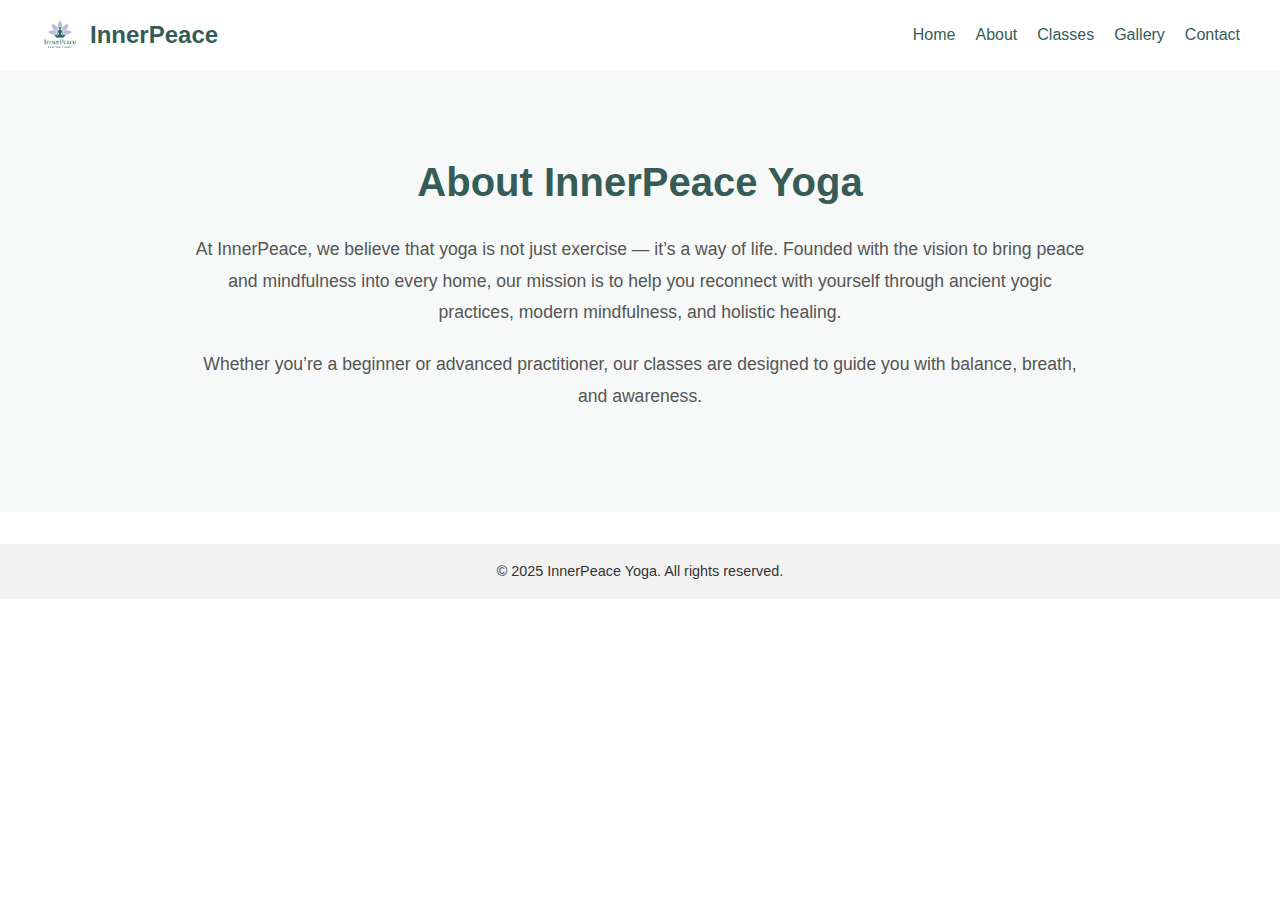
<file: about.html>
<!DOCTYPE html>
<html lang="en">
<head>
  <meta charset="UTF-8">
  <meta name="viewport" content="width=device-width, initial-scale=1.0">
  <title>About – InnerPeace Yoga</title>
  <link rel="stylesheet" href="css/style.css">
  <link rel="stylesheet" href="css/responsive.css">
</head>
<body>

  <!-- Reuse the same navbar here -->
  <header class="main-header">
    <nav class="navbar">
      <div class="logo">
        <img src="images/logo.png" alt="InnerPeace Logo" />
        <span>InnerPeace</span>
      </div>
      <ul class="nav-links">
        <li><a href="index.html">Home</a></li>
        <li><a href="about.html" class="active">About</a></li>
        <li><a href="classes.html">Classes</a></li>
        <li><a href="gallery.html">Gallery</a></li>
        <li><a href="contact.html">Contact</a></li>
      </ul>
    </nav>
  </header>

  <!-- About Section -->
  <section class="about">
    <div class="container">
      <h1>About InnerPeace Yoga</h1>
      <p>
        At InnerPeace, we believe that yoga is not just exercise — it’s a way of life.
        Founded with the vision to bring peace and mindfulness into every home,
        our mission is to help you reconnect with yourself through ancient yogic practices,
        modern mindfulness, and holistic healing.
      </p>
      <p>
        Whether you’re a beginner or advanced practitioner, our classes are designed
        to guide you with balance, breath, and awareness.
      </p>
    </div>
  </section>
  <footer>
  <p>&copy; 2025 InnerPeace Yoga. All rights reserved.</p>
</footer>


</body>
</html>
</file>
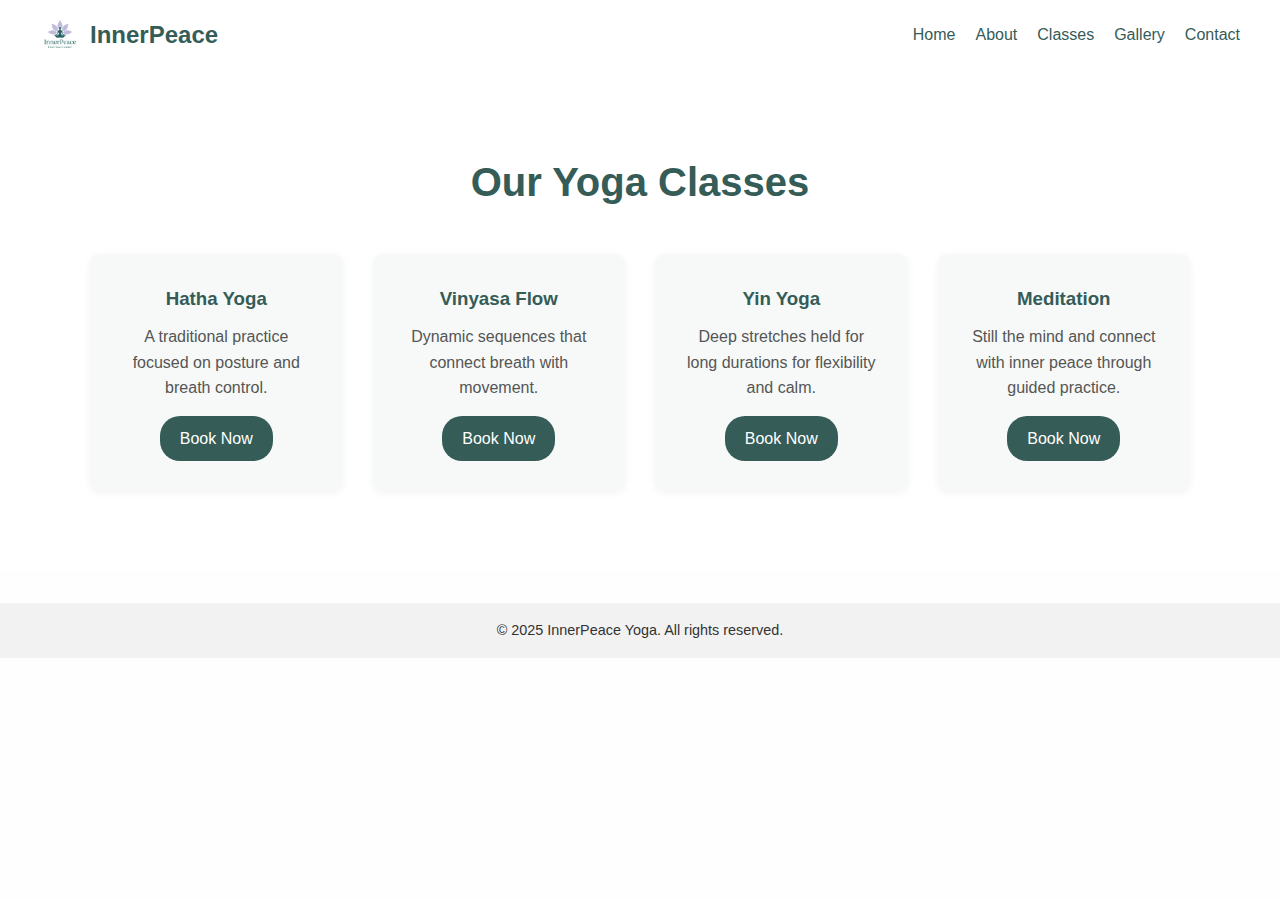
<file: classes.html>
<!DOCTYPE html>
<html lang="en">
<head>
  <meta charset="UTF-8">
  <meta name="viewport" content="width=device-width, initial-scale=1.0">
  <title>Classes – InnerPeace Yoga</title>
  <link rel="stylesheet" href="css/style.css">
  <link rel="stylesheet" href="css/responsive.css">
</head>
<body>

  <!-- Navbar -->
  <header class="main-header">
    <nav class="navbar">
      <div class="logo">
        <img src="images/logo.png" alt="InnerPeace Logo" />
        <span>InnerPeace</span>
      </div>
      <ul class="nav-links">
        <li><a href="index.html">Home</a></li>
        <li><a href="about.html">About</a></li>
        <li><a href="classes.html" class="active">Classes</a></li>
        <li><a href="gallery.html">Gallery</a></li>
        <li><a href="contact.html">Contact</a></li>
      </ul>
    </nav>
  </header>

  <!-- Classes Section -->
  <section class="classes">
    <div class="container">
      <h1>Our Yoga Classes</h1>
      <div class="class-grid">
        <div class="class-card">
          <h3>Hatha Yoga</h3>
          <p>A traditional practice focused on posture and breath control.</p>
          <a href="#" class="btn">Book Now</a>
        </div>
        <div class="class-card">
          <h3>Vinyasa Flow</h3>
          <p>Dynamic sequences that connect breath with movement.</p>
          <a href="#" class="btn">Book Now</a>
        </div>
        <div class="class-card">
          <h3>Yin Yoga</h3>
          <p>Deep stretches held for long durations for flexibility and calm.</p>
          <a href="#" class="btn">Book Now</a>
        </div>
        <div class="class-card">
          <h3>Meditation</h3>
          <p>Still the mind and connect with inner peace through guided practice.</p>
          <a href="#" class="btn">Book Now</a>
        </div>
      </div>
    </div>
  </section>
  <footer>
  <p>&copy; 2025 InnerPeace Yoga. All rights reserved.</p>
</footer>


</body>
</html>
</file>
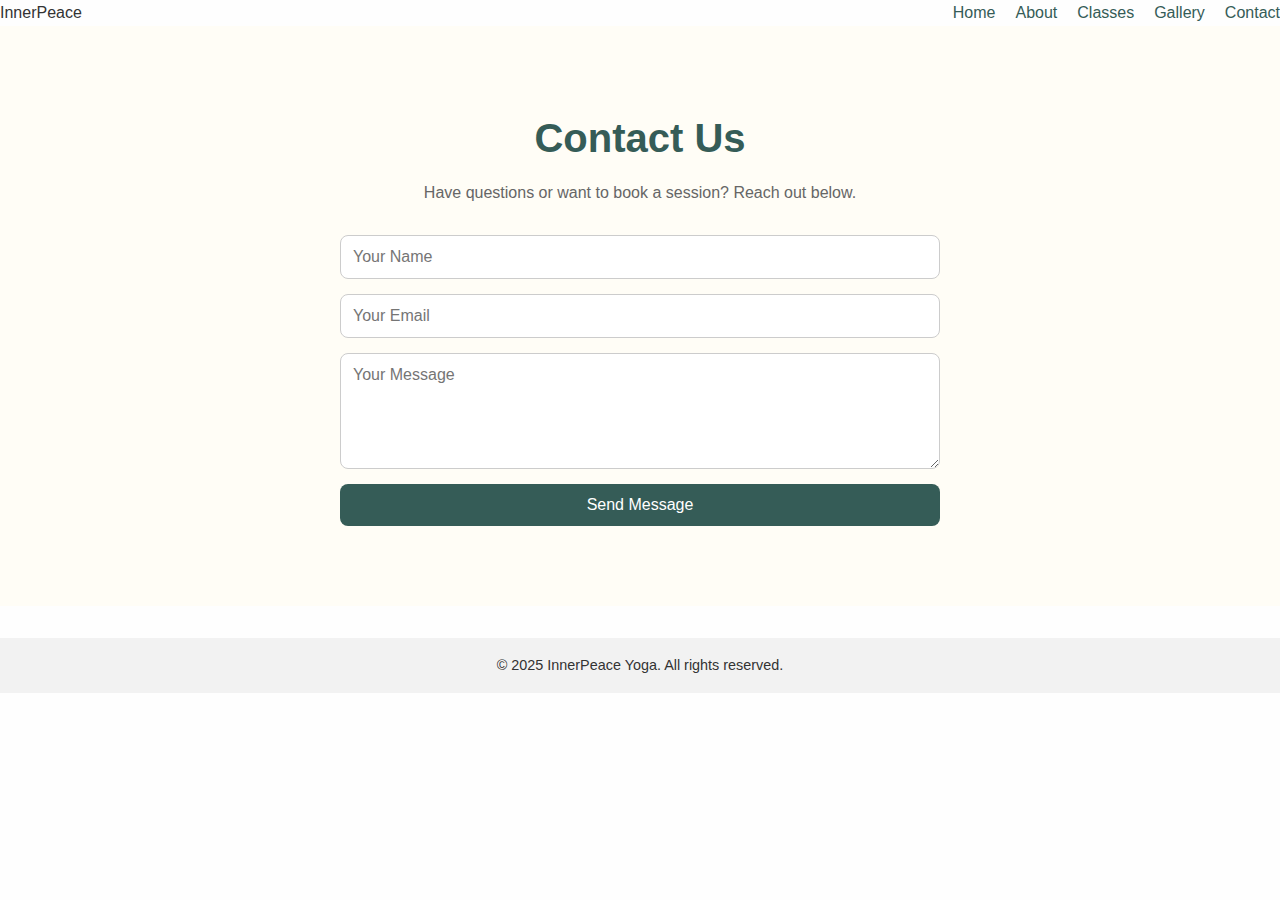
<file: contact.html>
<!DOCTYPE html>
<html lang="en">
<head>
  <meta charset="UTF-8" />
  <meta name="viewport" content="width=device-width, initial-scale=1.0" />
  <title>Contact | InnerPeace</title>
  <link rel="stylesheet" href="css/style.css" />
  <link rel="stylesheet" href="css/responsive.css">
</head>
<body>

  <!-- Navigation -->
  <header>
    <nav class="navbar">
      <div class="logo">InnerPeace</div>
      <ul class="nav-links">
        <li><a href="index.html">Home</a></li>
        <li><a href="about.html">About</a></li>
        <li><a href="classes.html">Classes</a></li>
        <li><a href="gallery.html">Gallery</a></li>
        <li><a href="contact.html" class="active">Contact</a></li>
      </ul>
    </nav>
  </header>

  <!-- Contact Section -->
  <section class="contact">
    <div class="container">
      <h1>Contact Us</h1>
      <p>Have questions or want to book a session? Reach out below.</p>
      <form id="contactForm">
        <input type="text" placeholder="Your Name" required />
        <input type="email" placeholder="Your Email" required />
        <textarea placeholder="Your Message" rows="5" required></textarea>
        <button type="submit">Send Message</button>
      </form>
    </div>
  </section>
  <footer>
  <p>&copy; 2025 InnerPeace Yoga. All rights reserved.</p>
</footer>

    <script src="js/script.js"></script>

</body>
</html>
</file>
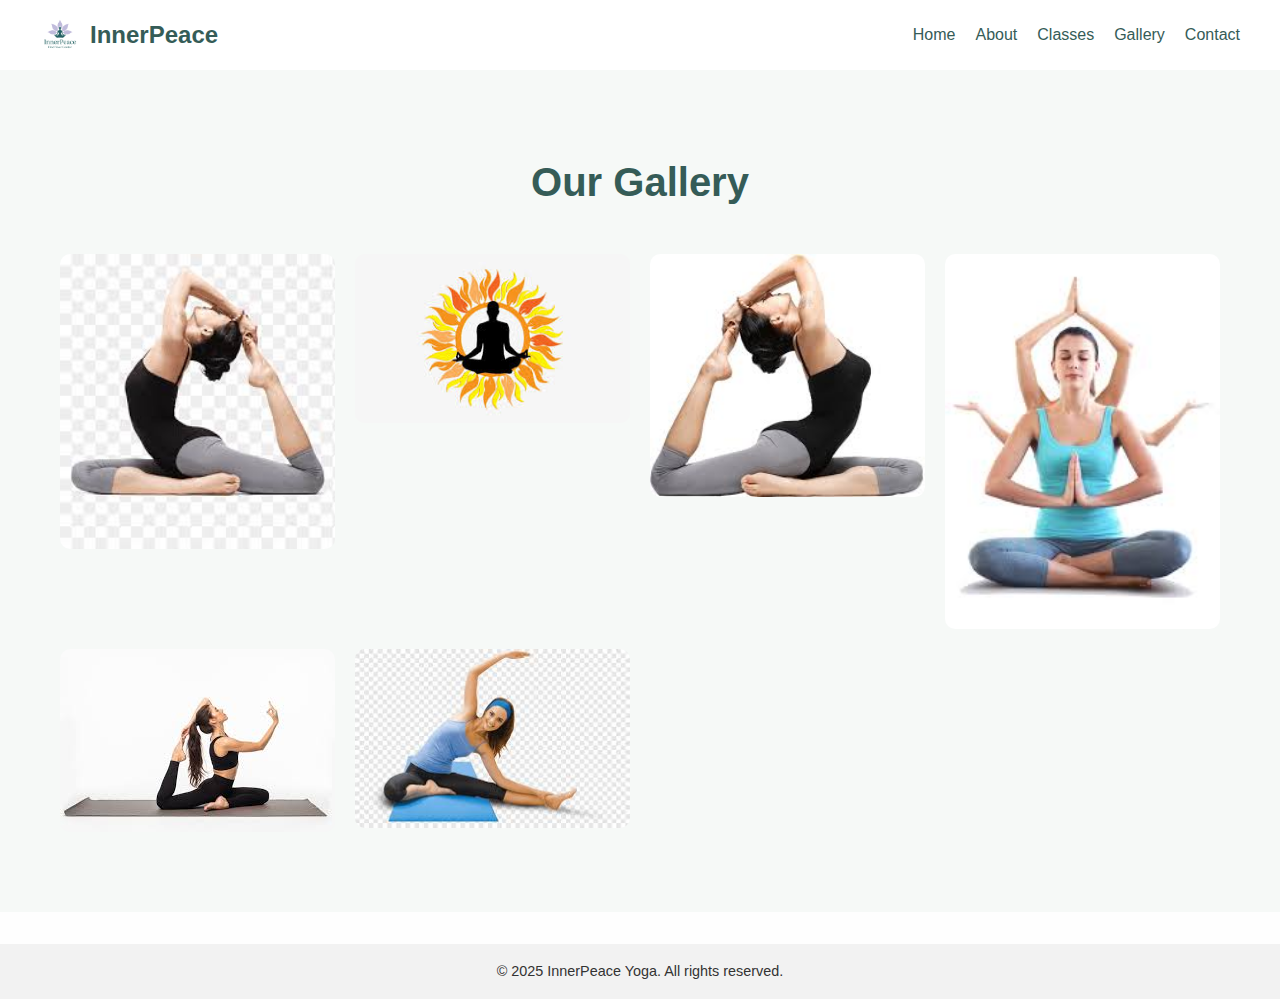
<file: gallery.html>
<!DOCTYPE html>
<html lang="en">
<head>
  <meta charset="UTF-8">
  <title>Gallery - InnerPeace Yoga</title>
  <link rel="stylesheet" href="css/style.css">
  <link rel="stylesheet" href="css/responsive.css">
</head>
<body>
  <header class="main-header">
    <nav class="navbar">
      <div class="logo">
        <img src="images/logo.png" alt="InnerPeace Logo" />
        <span>InnerPeace</span>
      </div>
      <ul class="nav-links">
        <li><a href="index.html">Home</a></li>
        <li><a href="about.html">About</a></li>
        <li><a href="classes.html">Classes</a></li>
        <li><a href="gallery.html" class="active">Gallery</a></li>
        <li><a href="contact.html">Contact</a></li>
      </ul>
    </nav>
  </header>

  <main>
    <section class="gallery">
      <h1>Our Gallery</h1>
      <div class="gallery-container">
        <img src="images/yoga1.jpg" alt="Yoga Pose 1">
        <img src="images/yoga2.jpg" alt="Yoga Pose 2">
        <img src="images/yoga3.jpg" alt="Yoga Pose 3">
        <img src="images/yoga4.jpg" alt="Yoga Pose 4">
        <img src="images/yoga5.jpg" alt="Yoga Pose 5">
        <img src="images/yoga6.jpg" alt="Yoga Pose 6">
      </div>
    </section>
  </main>

  <footer>
    <p>&copy; 2025 InnerPeace Yoga. All rights reserved.</p>
  </footer>
</body>
</html>
</file>
<file: css/responsive.css>
/* ========== SMALL SCREENS ========== */
@media (max-width: 768px) {
  .navbar {
    flex-direction: column;
    align-items: flex-start;
    gap: 10px;
  }

  .nav-links {
    flex-direction: column;
    width: 100%;
    gap: 10px;
  }

  .hero h1,
  .about h1,
  .classes h1,
  .contact h1 {
    font-size: 2rem;
  }

  .cta-button {
    padding: 10px 20px;
    font-size: 1rem;
  }

  .class-grid {
    grid-template-columns: 1fr;
  }

  .gallery-container {
    grid-template-columns: 1fr;
  }

  .gallery-container img {
    width: 100%;
    height: auto;
  }
}

/* ========== VERY SMALL DEVICES ========== */
@media (max-width: 480px) {
  body {
    font-size: 15px;
  }

  .logo span {
    font-size: 1.2rem;
  }

  footer p {
    font-size: 0.9rem;
  }
}
</file>
<file: css/style.css>
/* ========== RESET & BASE ========== */
* {
  margin: 0;
  padding: 0;
  box-sizing: border-box;
  font-family: 'Poppins', sans-serif;
}

body {
  background-color: #fefefe;
  color: #333;
  line-height: 1.6;
}

/* ========== NAVBAR ========== */
.main-header {
  background-color: #fff;
  box-shadow: 0 2px 5px rgba(0, 0, 0, 0.1);
  padding: 15px 40px;
}

.navbar {
  display: flex;
  justify-content: space-between;
  align-items: center;
}

.logo {
  display: flex;
  align-items: center;
}

.logo img {
  height: 40px;
  margin-right: 10px;
}

.logo span {
  font-size: 1.5rem;
  font-weight: 600;
  color: #355C57; /* Deep teal */
}

.nav-links {
  list-style: none;
  display: flex;
  gap: 20px;
}

.nav-links a {
  text-decoration: none;
  color: #355C57;
  font-weight: 500;
  transition: color 0.3s;
}

.nav-links a:hover {
  color: #A8C3A6; /* Soothing green */
}

/* ========== HERO SECTION ========== */
.hero {
  background: linear-gradient(rgba(255,255,255,0.9), rgba(255,255,255,0.9)),
              url('../images/hero.jpg') center/cover no-repeat;
  text-align: center;
  padding: 100px 20px;
}

.hero h1 {
  font-size: 2.8rem;
  color: #355C57;
  margin-bottom: 20px;
}

.hero p {
  font-size: 1.2rem;
  color: #666;
  margin-bottom: 30px;
}

.cta-button {
  display: inline-block;
  padding: 12px 30px;
  background-color: #355C57;
  color: #fff;
  text-decoration: none;
  border-radius: 30px;
  font-weight: 500;
  transition: background-color 0.3s ease;
}

.cta-button:hover {
  background-color: #A8C3A6;
  color: #333;
}
/* ========== ABOUT SECTION ========== */
.about {
  padding: 80px 20px;
  background-color: #f6f9f7;
}

.about .container {
  max-width: 900px;
  margin: 0 auto;
  text-align: center;
}

.about h1 {
  font-size: 2.5rem;
  color: #355C57;
  margin-bottom: 20px;
}

.about p {
  font-size: 1.1rem;
  color: #555;
  margin-bottom: 20px;
  line-height: 1.8;
}
/* ========== CLASSES SECTION ========== */
.classes {
  padding: 80px 20px;
  background-color: #fff;
}

.classes .container {
  max-width: 1100px;
  margin: 0 auto;
  text-align: center;
}

.classes h1 {
  font-size: 2.5rem;
  color: #355C57;
  margin-bottom: 40px;
}

.class-grid {
  display: grid;
  grid-template-columns: repeat(auto-fit, minmax(250px, 1fr));
  gap: 30px;
}

.class-card {
  background-color: #f6f9f7;
  padding: 30px;
  border-radius: 10px;
  box-shadow: 0 2px 8px rgba(0, 0, 0, 0.05);
}

.class-card h3 {
  color: #355C57;
  margin-bottom: 10px;
}

.class-card p {
  color: #555;
  margin-bottom: 15px;
}

.class-card .btn {
  display: inline-block;
  padding: 10px 20px;
  background-color: #355C57;
  color: #fff;
  text-decoration: none;
  border-radius: 20px;
  transition: background-color 0.3s;
}

.class-card .btn:hover {
  background-color: #A8C3A6;
  color: #333;
}
/* ========== CONTACT SECTION ========== */
.contact {
  padding: 80px 20px;
  background-color: #fffdf6;
}

.contact .container {
  max-width: 600px;
  margin: 0 auto;
  text-align: center;
}

.contact h1 {
  font-size: 2.5rem;
  color: #355C57;
  margin-bottom: 10px;
}

.contact p {
  color: #666;
  margin-bottom: 30px;
}

.contact form {
  display: flex;
  flex-direction: column;
  gap: 15px;
}

.contact input,
.contact textarea {
  padding: 12px;
  font-size: 1rem;
  border: 1px solid #ccc;
  border-radius: 8px;
}

.contact button {
  background-color: #355C57;
  color: #fff;
  padding: 12px;
  border: none;
  border-radius: 8px;
  font-size: 1rem;
  cursor: pointer;
  transition: background 0.3s ease;
}

.contact button:hover {
  background-color: #264c45;
}
/* ========== GALLERY SECTION ========== */
.gallery {
  padding: 80px 20px;
  background-color: #f6f9f7;
  text-align: center;
}

.gallery h1 {
  font-size: 2.5rem;
  color: #355C57;
  margin-bottom: 40px;
}

.gallery-container {
  display: grid;
  grid-template-columns: repeat(auto-fit, minmax(250px, 1fr));
  gap: 20px;
  max-width: 1200px;
  margin: 0 auto;
  padding: 0 20px;
}

.gallery-container img {
  width: 100%;
  height: auto;
  border-radius: 10px;
  transition: transform 0.3s ease, box-shadow 0.3s ease;
}

.gallery-container img:hover {
  transform: scale(1.05);
  box-shadow: 0 4px 12px rgba(0, 0, 0, 0.15);
}
footer {
  background-color: #f2f2f2;
  text-align: center;
  padding: 1rem;
  font-size: 0.9rem;
  color: #333;
  margin-top: 2rem;
}
</file>
